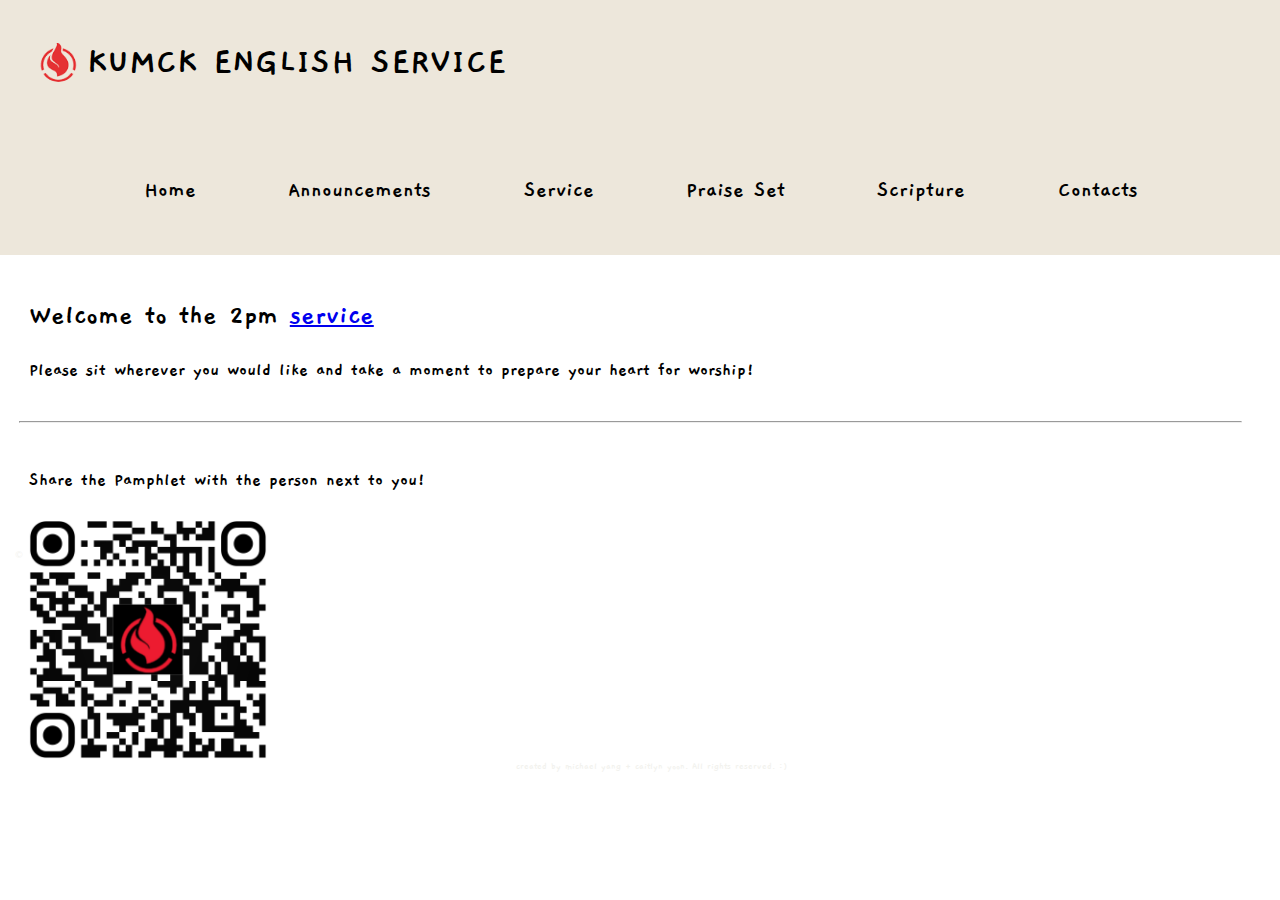
<file: index.html>
<!DOCTYPE html>
<html>
<head>
  <meta charset="UTF-8">
  <meta name="viewport" content="width=device-width, initial-scale=1.0">
  <title>kumck bulletin</title>
  <link rel="stylesheet" href="style.css">
  <style>
    img {
      float: right; /* or "right" for right alignment */
      margin: 1px; /* Optional: Add some space around the image */
    }
  </style>
</head>
<body>
  <div class="header-container">
    <header class="header-container">
        <div class="church-logo">
            <a href="index.html">
                <img class="header-image" src="images/church-logo-1.jpg">
            </a>
        </div>
        <h1 class="header-title">KUMCK ENGLISH SERVICE</h1>
        <!-- KOINONIA ENGLISH SERVICE or KUMCK English Service -->
        <!-- add <br> if needed for mobile -->
        <style>
            h1 {
                float: left;
                margin: 10px;
            }
        </style>
      </header>
        
  </div>
  
<section class="navbar-container">
    <nav class="navbar">
        <ul class="navbar-list">
          <li><a href="index.html" class="nav-link">Home</a></li>
          <li><a href="announcements.html" class="nav-link">Announcements</a></li>
          <li><a href="service.html" class="nav-link">Service</a></li>
          <li><a href="praise-set.html" class="nav-link">Praise Set</a></li>
          <li><a href="scripture.html" class="nav-link">Scripture</a></li>
          <li><a href="contacts.html" class="nav-link">Contacts</a></li>
        </ul>
      </nav> 
</section>
  

  <main>
    <section class="element-with-padding">
      <h2>Welcome to the 2pm <a href="service.html">service</a></h2>
      <p>Please sit wherever you would like and take a moment to prepare your heart for worship!</p>
      <!-- <h2>JOINT WORSHIP IN THE MAIN SANCTUARY</h2> -->
    </section>
    <hr>
    <section class="element-with-padding">
        <h4>Share the Pamphlet with the person next to you!</h4>
        <p class="qr-code"><img src="images/church-pamphlet.png"></p>
    </section>
    
  </main>

  <footer>
    <p>&copy; created by michael yang + caitlyn yoon. All rights reserved. :)</p>
  </footer>

  <script src="script.js"></script>
</body>
</html>
</file>
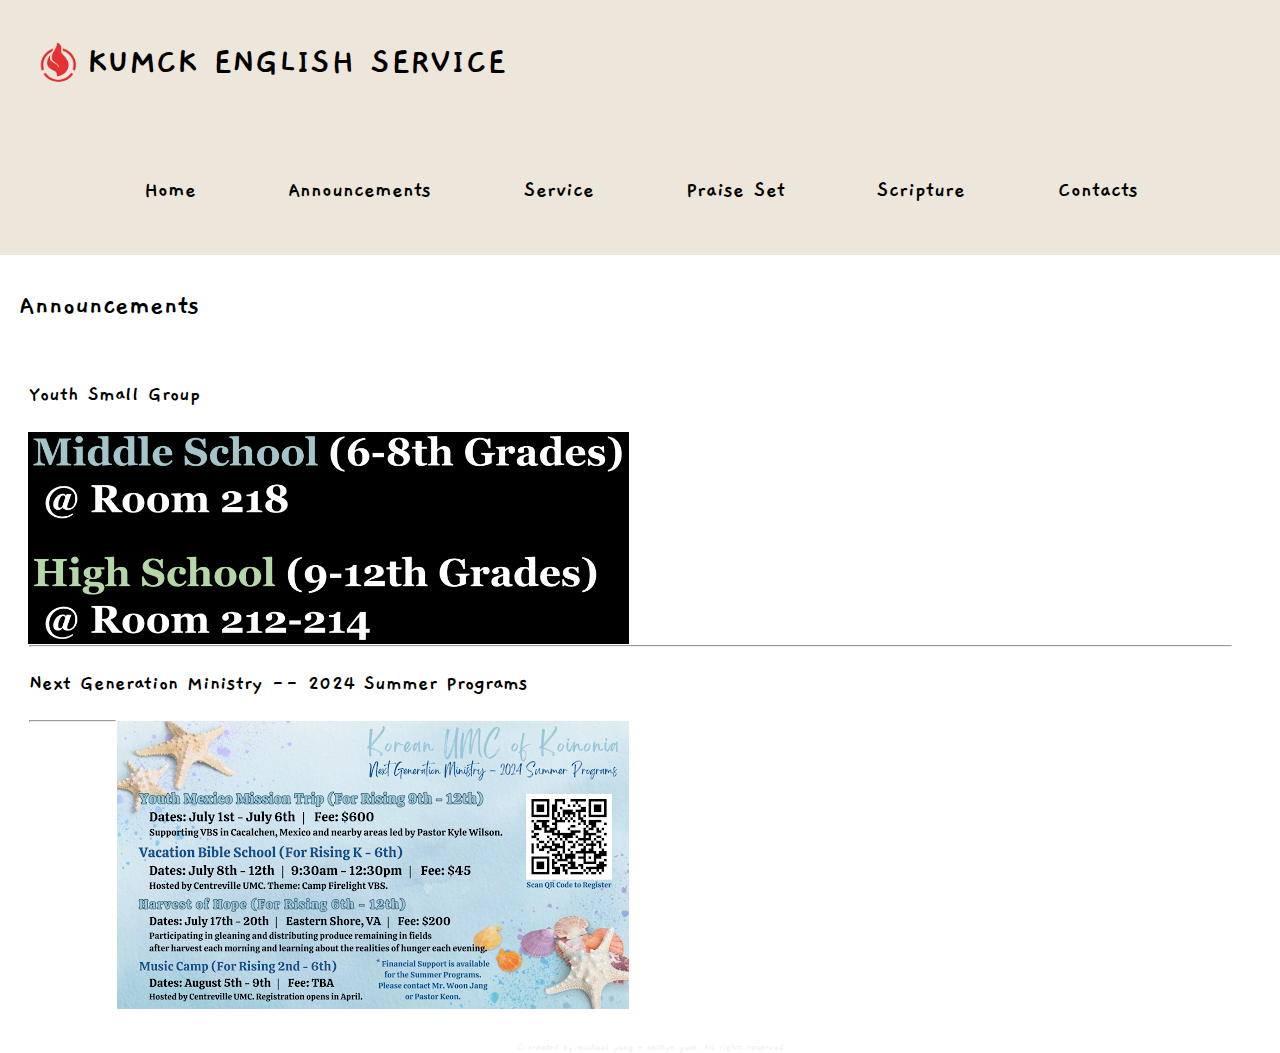
<file: announcements.html>
<!DOCTYPE html>
<html>
<head>
  <meta charset="UTF-8">
  <meta name="viewport" content="width=device-width, initial-scale=1.0">
  <title>kumck announcements</title>
  <link rel="stylesheet" href="style.css">
  <style>
    img {
      float: right; /* or "right" for right alignment */
      margin: 1px; /* Optional: Add some space around the image */
    }
  </style>
</head>
<body>
  <div class="header-container">
    <header class="header-container">
        <div class="church-logo">
            <a href="index.html">
                <img class="header-image" src="images/church-logo-1.jpg">
            </a>
        </div>
        <h1 class="header-title">KUMCK ENGLISH SERVICE</h1>
        <!-- this or KUMCK English Service -->
        <style>
            h1 {
                float: left;
                margin: 10px;
            }
        </style>
      </header>
        
  </div>
  
<section class="navbar-container">
    <nav class="navbar">
        <ul class="navbar-list">
          <li><a href="index.html" class="nav-link">Home</a></li>
          <li><a href="announcements.html" class="nav-link">Announcements</a></li>
          <li><a href="service.html" class="nav-link">Service</a></li>
          <li><a href="praise-set.html" class="nav-link">Praise Set</a></li>
          <li><a href="scripture.html" class="nav-link">Scripture</a></li>
          <li><a href="contacts.html" class="nav-link">Contacts</a></li>

          <!-- <li><a href="index.html">Prayer Requests</a></li> -->
        </ul>
      </nav> 
</section>
  

  <main>
    <section>
      <h2>Announcements</h2>
    </section>
    <section class="scrollable-section">
        <h3>Youth Small Group</h3>
        <p class="announcement-image">
            <img src="images/youth-small-group.jpg" >
        </p>
        <hr>

        <h3>Next Generation Ministry -- 2024 Summer Programs</h3>
        <p class="announcement-image">
            <img src="images/summer2024-missions.png" >
        </p>
        <hr>
    
    </section>
  </main>

  <footer>
    <p>&copy; created by michael yang + caitlyn yoon. All rights reserved.</p>
  </footer>

  <script src="script.js"></script>
</body>
</html>
</file>
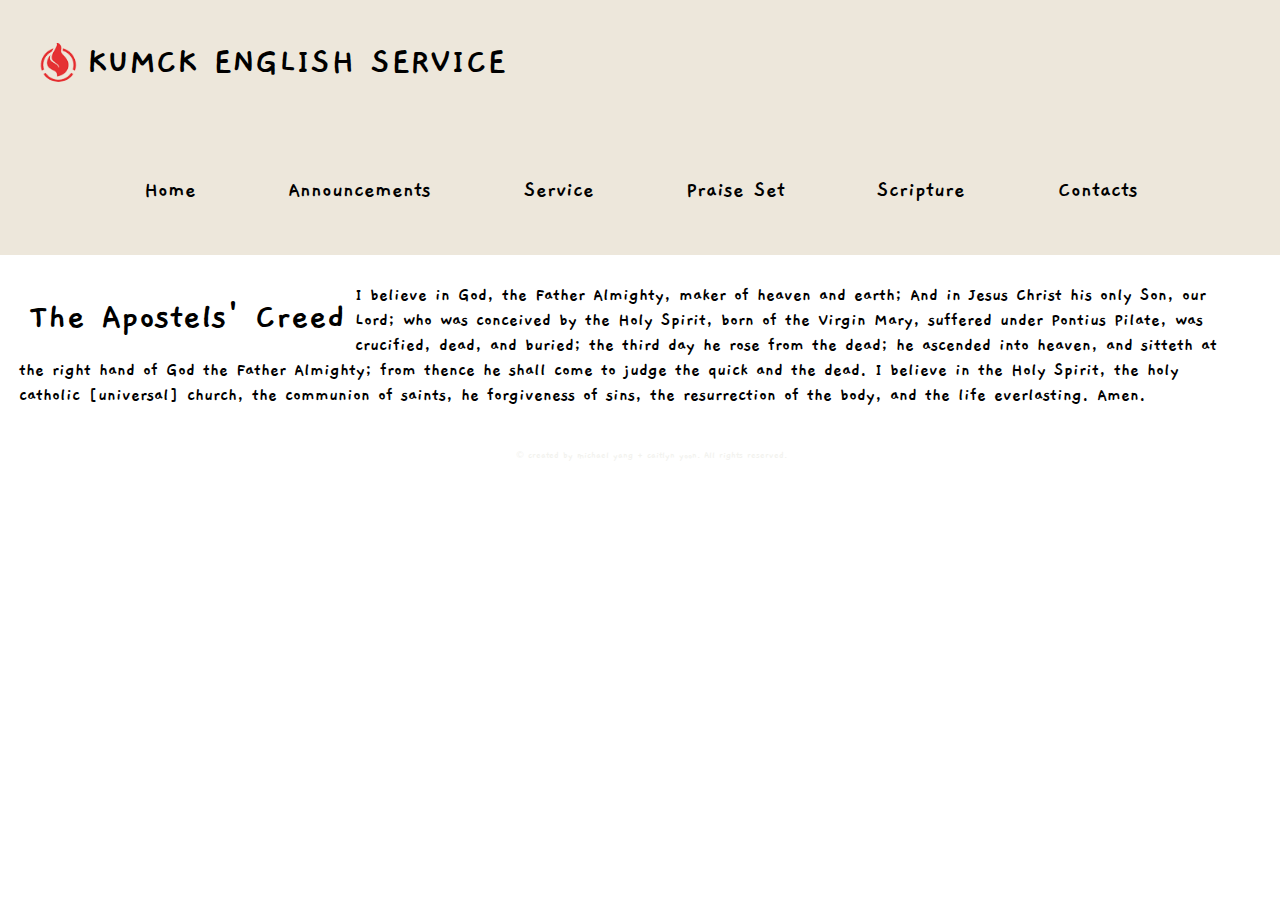
<file: apostle-creed.html>
<!DOCTYPE html>
<html>
<head>
  <meta charset="UTF-8">
  <meta name="viewport" content="width=device-width, initial-scale=1.0">
  <title>kumck apostles' creed</title>
  <link rel="stylesheet" href="style.css">
  <style>
    img {
      float: right; /* or "right" for right alignment */
      margin: 1px; /* Optional: Add some space around the image */
    }
  </style>
</head>
<body>
  <div class="header-container">
    <header class="header-container">
        <div class="church-logo">
            <a href="index.html">
                <img class="header-image" src="images/church-logo-1.jpg">
            </a>
        </div>
        <h1 class="header-title">KUMCK ENGLISH SERVICE</h1>
        <!-- KOINONIA ENGLISH SERVICE or KUMCK English Service -->
        <!-- add <br> if needed for mobile -->
        <style>
            h1 {
                float: left;
                margin: 10px;
            }
        </style>
      </header>
        
  </div>
  
<section class="navbar-container">
    <nav class="navbar">
        <ul class="navbar-list">
          <li><a href="index.html" class="nav-link">Home</a></li>
          <li><a href="announcements.html" class="nav-link">Announcements</a></li>
          <li><a href="service.html" class="nav-link">Service</a></li>
          <li><a href="praise-set.html" class="nav-link">Praise Set</a></li>
          <li><a href="scripture.html" class="nav-link">Scripture</a></li>
          <li><a href="contacts.html" class="nav-link">Contacts</a></li>

          <!-- <li><a href="index.html">Prayer Requests</a></li> -->
        </ul>
      </nav> 
</section>
  

  <main>
    <section>
        <h1>The Apostels' Creed</h1>
        <p>I believe in God, the Father Almighty, maker of heaven and earth; And in Jesus Christ his only Son, our Lord; who was conceived by the Holy Spirit, born of the Virgin Mary, suffered under Pontius Pilate, was crucified, dead, and buried; the third day he rose from the dead; he ascended into heaven, and sitteth at the right hand of God the Father Almighty; from thence he shall come to judge the quick and the dead.
            I believe in the Holy Spirit, the holy catholic [universal] church, the communion of saints,
            he forgiveness of sins,
           the resurrection of the body, and the life everlasting. Amen.
        </p>
    </section>
    
  </main>

  <footer>
    <p>&copy; created by michael yang + caitlyn yoon. All rights reserved.</p>
  </footer>

  <script src="script.js"></script>
</body>
</html>
</file>
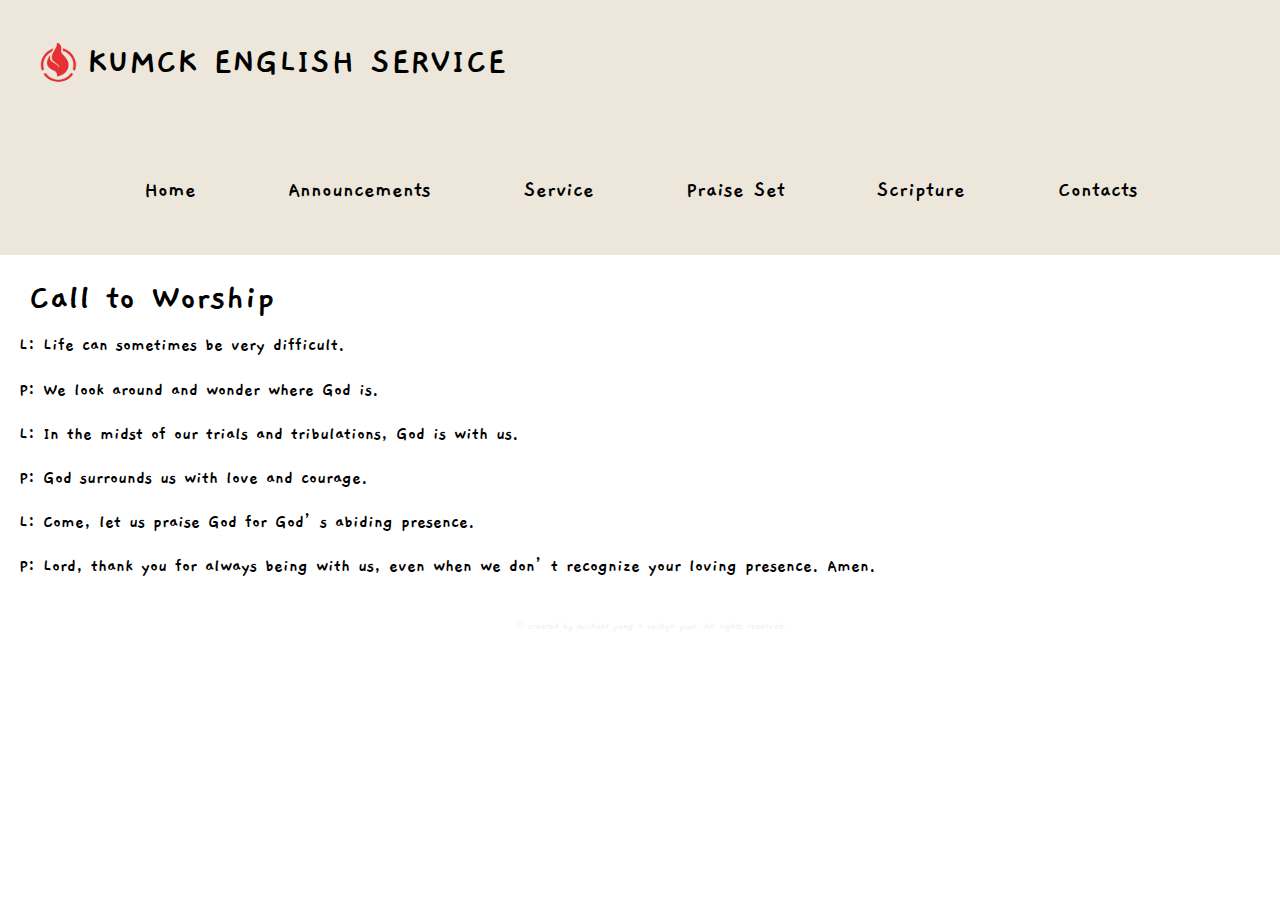
<file: call-to-worship.html>
<!DOCTYPE html>
<html>
<head>
  <meta charset="UTF-8">
  <meta name="viewport" content="width=device-width, initial-scale=1.0">
  <title>kumck bulletin</title>
  <link rel="stylesheet" href="style.css">
  <style>
    img {
      float: right; /* or "right" for right alignment */
      margin: 1px; /* Optional: Add some space around the image */
    }
  </style>
</head>
<body>
  <div class="header-container">
    <header class="header-container">
        <div class="church-logo">
            <a href="index.html">
                <img class="header-image" src="images/church-logo-1.jpg">
            </a>
        </div>
        <h1 class="header-title">KUMCK ENGLISH SERVICE</h1>
        <!-- KOINONIA ENGLISH SERVICE or KUMCK English Service -->
        <!-- add <br> if needed for mobile -->
        <style>
            h1 {
                float: left;
                margin: 10px;
            }
        </style>
      </header>
        
  </div>
  
<section class="navbar-container">
    <nav class="navbar">
        <ul class="navbar-list">
          <li><a href="index.html" class="nav-link">Home</a></li>
          <li><a href="announcements.html" class="nav-link">Announcements</a></li>
          <li><a href="service.html" class="nav-link">Service</a></li>
          <li><a href="praise-set.html" class="nav-link">Praise Set</a></li>
          <li><a href="scripture.html" class="nav-link">Scripture</a></li>
          <li><a href="contacts.html" class="nav-link">Contacts</a></li>

          <!-- <li><a href="index.html">Prayer Requests</a></li> -->
        </ul>
      </nav> 
</section>
  

  <main>
    <section>
        <h1>Call to Worship</h1>
        <br>
        <br>
        <p>L: Life can sometimes be very difficult.</p>
        <p><b>P: We look around and wonder where God is.</b></p>
        <p>L: In the midst of our trials and tribulations, God is with us.</p>
        <p><b>P: God surrounds us with love and courage.</b></p>
        <p>L: Come, let us praise God for God’s abiding presence.</p>
        <p><b>P: Lord, thank you for always being with us, even when we don’t recognize your loving
            presence. Amen.</b></p>
    </section>
    
  </main>

  <footer>
    <p>&copy; created by michael yang + caitlyn yoon. All rights reserved.</p>
  </footer>

  <script src="script.js"></script>
</body>
</html>
</file>
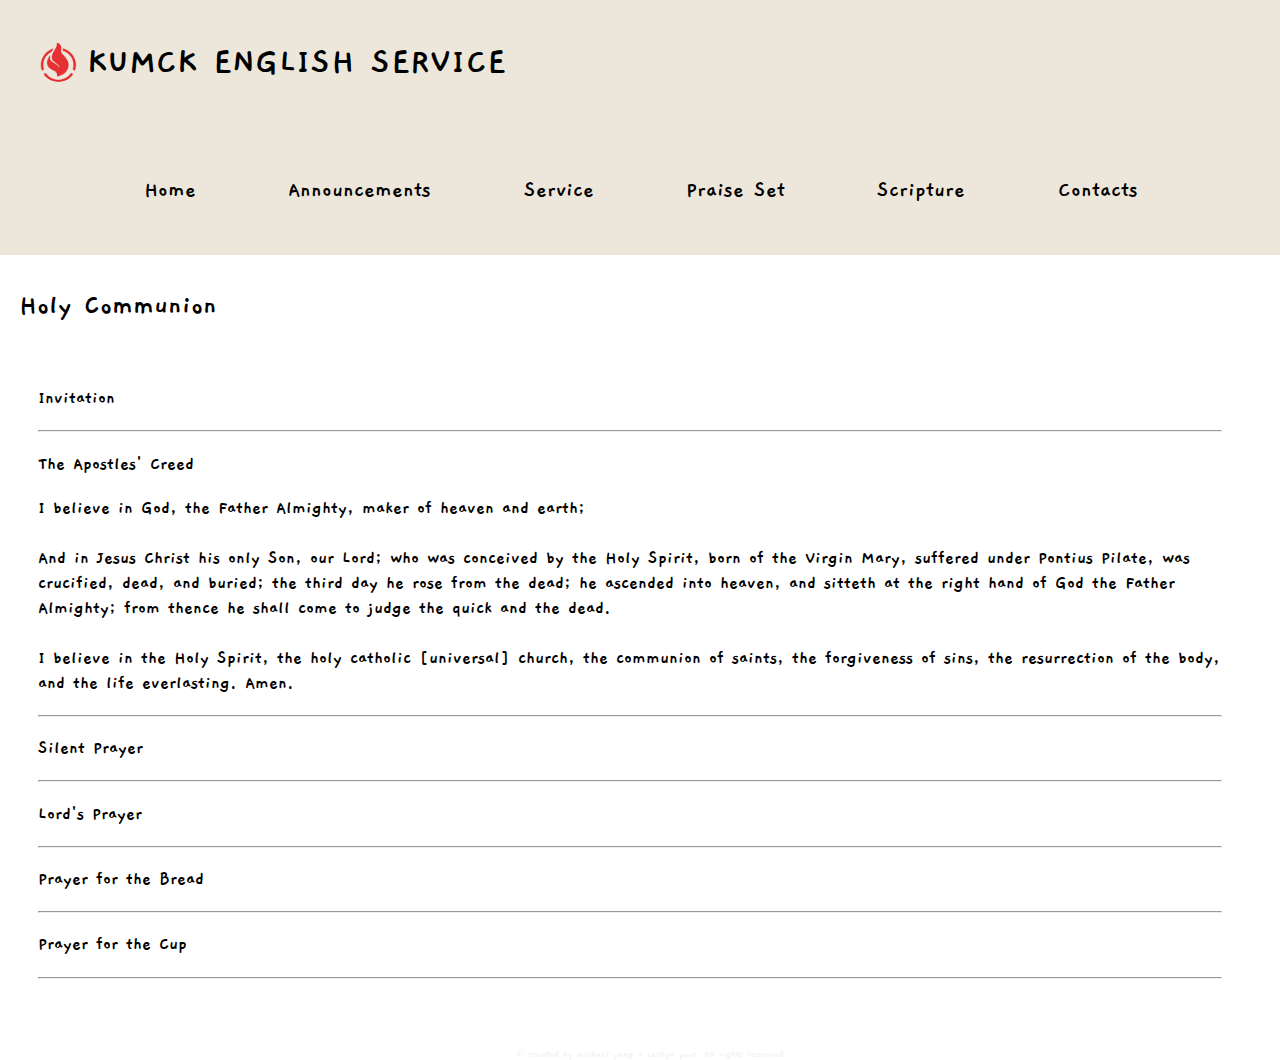
<file: communion.html>
<!DOCTYPE html>
<html>
<head>
  <meta charset="UTF-8">
  <meta name="viewport" content="width=device-width, initial-scale=1.0">
  <title>kumck bulletin</title>
  <link rel="stylesheet" href="style.css">
  <style>
    img {
      float: right; /* or "right" for right alignment */
      margin: 1px; /* Optional: Add some space around the image */
    }
  </style>
</head>
<body>
  <div class="header-container">
    <header class="header-container">
        <div class="church-logo">
            <a href="index.html">
                <img class="header-image" src="images/church-logo-1.jpg">
            </a>
        </div>
        <h1 class="header-title">KUMCK ENGLISH SERVICE</h1>
        <!-- this or KUMCK English Service -->
        <style>
            h1 {
                float: left;
                margin: 10px;
            }
        </style>
      </header>
        
  </div>
  
<section class="navbar-container">
    <nav class="navbar">
        <ul class="navbar-list">
          <li><a href="index.html" class="nav-link">Home</a></li>
          <li><a href="announcements.html" class="nav-link">Announcements</a></li>
          <li><a href="service.html" class="nav-link">Service</a></li>
          <li><a href="praise-set.html" class="nav-link">Praise Set</a></li>
          <li><a href="scripture.html" class="nav-link">Scripture</a></li>
          <li><a href="contacts.html" class="nav-link">Contacts</a></li>

          <!-- <li><a href="index.html">Prayer Requests</a></li> -->
        </ul>
      </nav> 
</section>
  

  <main>
    <section>
        <h2>Holy Communion</h2>
        <ul class="custom-list">
          <p><b>Invitation</b></p>
        <hr>
          <p><b>The Apostles' Creed</b></p>
          <p>I believe in God, the Father Almighty, maker of heaven and earth;
            <br><br>
            And in Jesus Christ his only Son, our Lord; who was conceived by the Holy Spirit,
            born of the Virgin Mary, suffered under Pontius Pilate, was crucified, dead, and
            buried; the third day he rose from the dead; he ascended into heaven, and sitteth at
            the right hand of God the Father Almighty; from thence he shall come to judge the
            quick and the dead.
            <br><br>
            I believe in the Holy Spirit, the holy catholic [universal] church, the communion of
            saints, the forgiveness of sins, the resurrection of the body, and the life everlasting.
            Amen.</p>
        <hr>
          <p><b>Silent Prayer</b></p>
        <hr>
          <p><b>Lord's Prayer</b></p>
        <hr>
          <p><b>Prayer for the Bread</b></p>
        <hr> 
          <p><b>Prayer for the Cup</b></p>
        <hr>
        </ul>
    </section>
  </main>

  <footer>
    <p>&copy; created by michael yang + caitlyn yoon. All rights reserved.</p>
  </footer>

  <script src="script.js"></script>
</body>
</html>
</file>
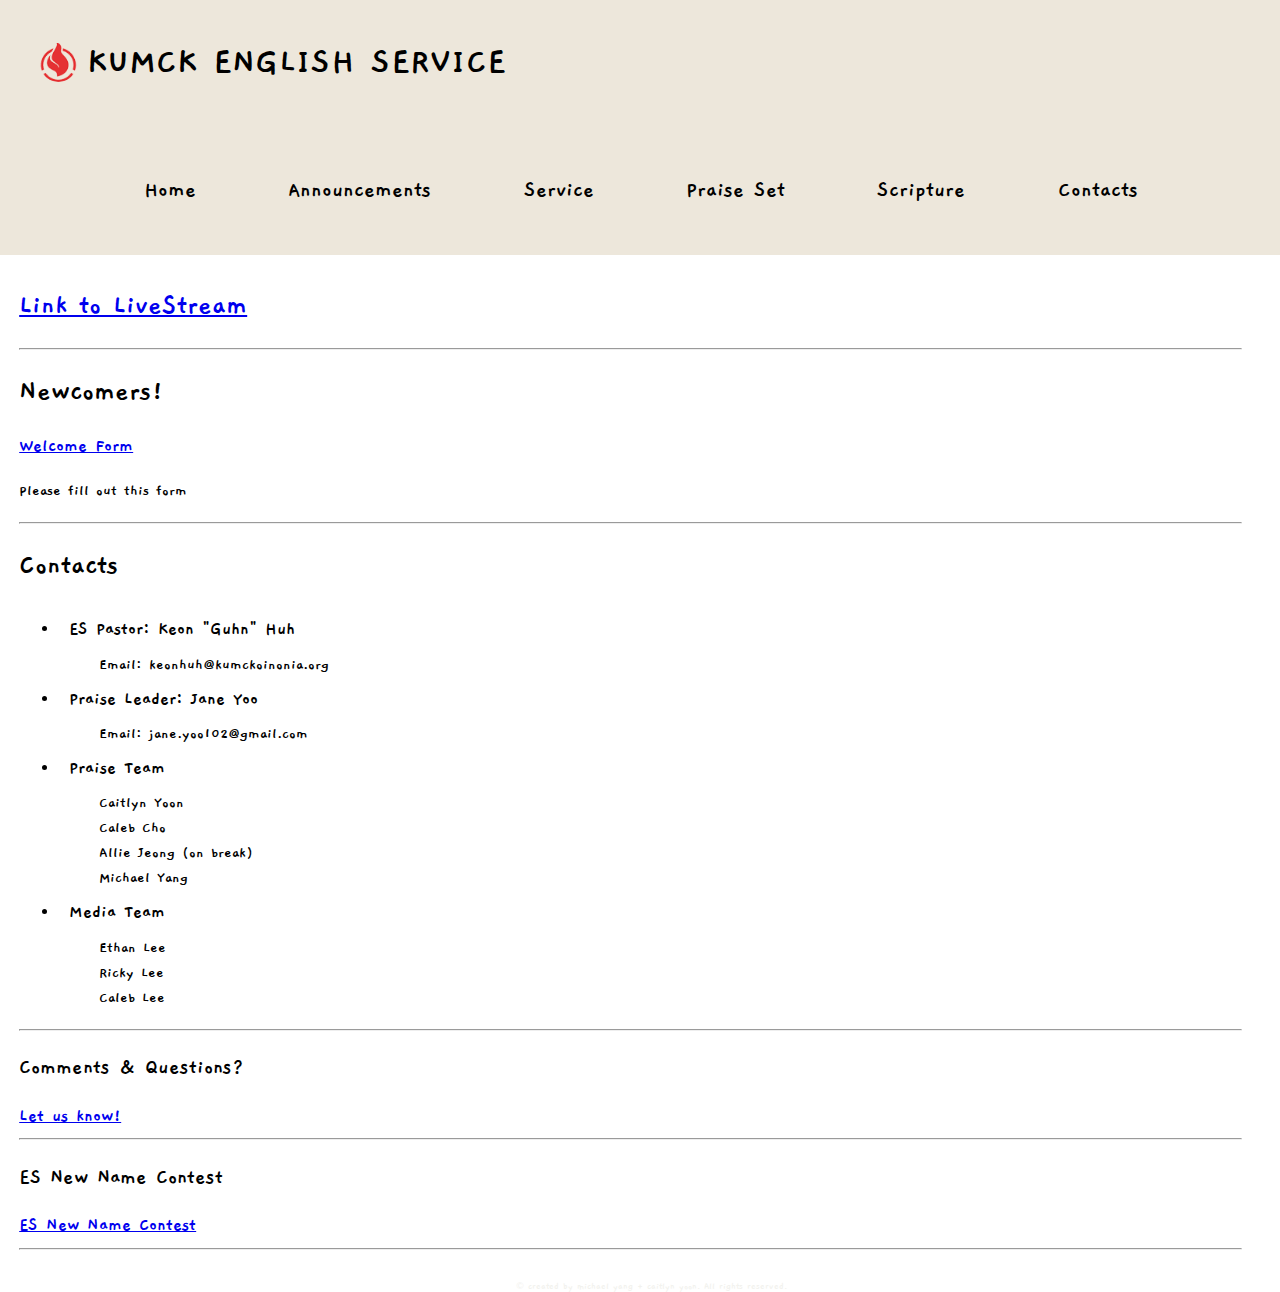
<file: contacts.html>
<!DOCTYPE html>
<html>
<head>
  <meta charset="UTF-8">
  <meta name="viewport" content="width=device-width, initial-scale=1.0">
  <title>kumck contacts</title>
  <link rel="stylesheet" href="style.css">
  <style>
    img {
      float: right; /* or "right" for right alignment */
      margin: 1px; /* Optional: Add some space around the image */
    }
  </style>
</head>
<body>
  <div class="header-container">
    <header class="header-container">
        <div class="church-logo">
            <a href="index.html">
                <img class="header-image" src="images/church-logo-1.jpg">
            </a>
        </div>
        <h1 class="header-title">KUMCK ENGLISH SERVICE</h1>
        <!-- this or KUMCK English Service -->
        <style>
            h1 {
                float: left;
                margin: 10px;
            }
        </style>
      </header>
        
  </div>
  
<section class="navbar-container">
    <nav class="navbar">
        <ul class="navbar-list">
          <li><a href="index.html" class="nav-link">Home</a></li>
          <li><a href="announcements.html" class="nav-link">Announcements</a></li>
          <li><a href="service.html" class="nav-link">Service</a></li>
          <li><a href="praise-set.html" class="nav-link">Praise Set</a></li>
          <li><a href="scripture.html" class="nav-link">Scripture</a></li>
          <li><a href="contacts.html" class="nav-link">Contacts</a></li>

          <!-- <li><a href="index.html">Prayer Requests</a></li> -->
        </ul>
      </nav> 
</section>
  

  <main>
      <section>
        <h2><a href="https://www.youtube.com/@KUMCKES">Link to LiveStream</a></h2>
        <hr>
        <h2>Newcomers!</h2>
            <a href="https://forms.gle/2f6GnVnL24XR2CMA7">Welcome Form</a>
            <p><small>Please fill out this form</small></p>
      </section>
      <hr>
      <h2>Contacts</h2>
      <ul>
        <li class="element-with-padding"> ES Pastor: Keon "Guhn" Huh</li>
            <ul>
                <small>Email: keonhuh@kumckoinonia.org</small>
                <!-- <br> -->
                <!-- <small>Mobile #: (703)342-6778</small> -->
            </ul>
        
        <li class="element-with-padding">Praise Leader: Jane Yoo</li>
            <ul>
                <small>Email: jane.yoo102@gmail.com</small>
                <!-- <br> -->
                <!-- <small>Mobile #: (571)606-4200</small> -->
            </ul>
        <li class="element-with-padding">Praise Team</li>
            <ul>
                <small>Caitlyn Yoon</small><br>
                <small>Caleb Cho</small><br>
                <small>Allie Jeong (on break)</small><br>
                <!-- <small>Mrs.Chon</small><br> -->
                <small>Michael Yang</small><br>
            </ul>
        <li class="element-with-padding">Media Team</li>
            <ul>
                <small>Ethan Lee</small><br>
                <small>Ricky Lee</small><br>
                <small>Caleb Lee</small><br>
                <!-- <small>Esther Chon</small><br> -->
                
            </ul>
      </ul>
      <hr>
      <h3>Comments & Questions?</h3>
      <a href="https://docs.google.com/forms/d/e/1FAIpQLSd0Sep5UBWCgsD_p2GNFsIHFGJUQPpele0q4a1dcssuxEILgA/viewform">Let us know!</a>

      <hr>
      <h3>ES New Name Contest</h3>
      <a href="https://docs.google.com/forms/d/e/1FAIpQLSe4d0AAD-PqoTSRBHTTA40RRPCNpBE_S7X2zbw3802VxpG3UQ/viewform">ES New Name Contest</a>

      <hr>
  </main>

  <footer>
    <p>&copy; created by michael yang + caitlyn yoon. All rights reserved.</p>
  </footer>

  <script src="script.js"></script>
</body>
</html>
</file>
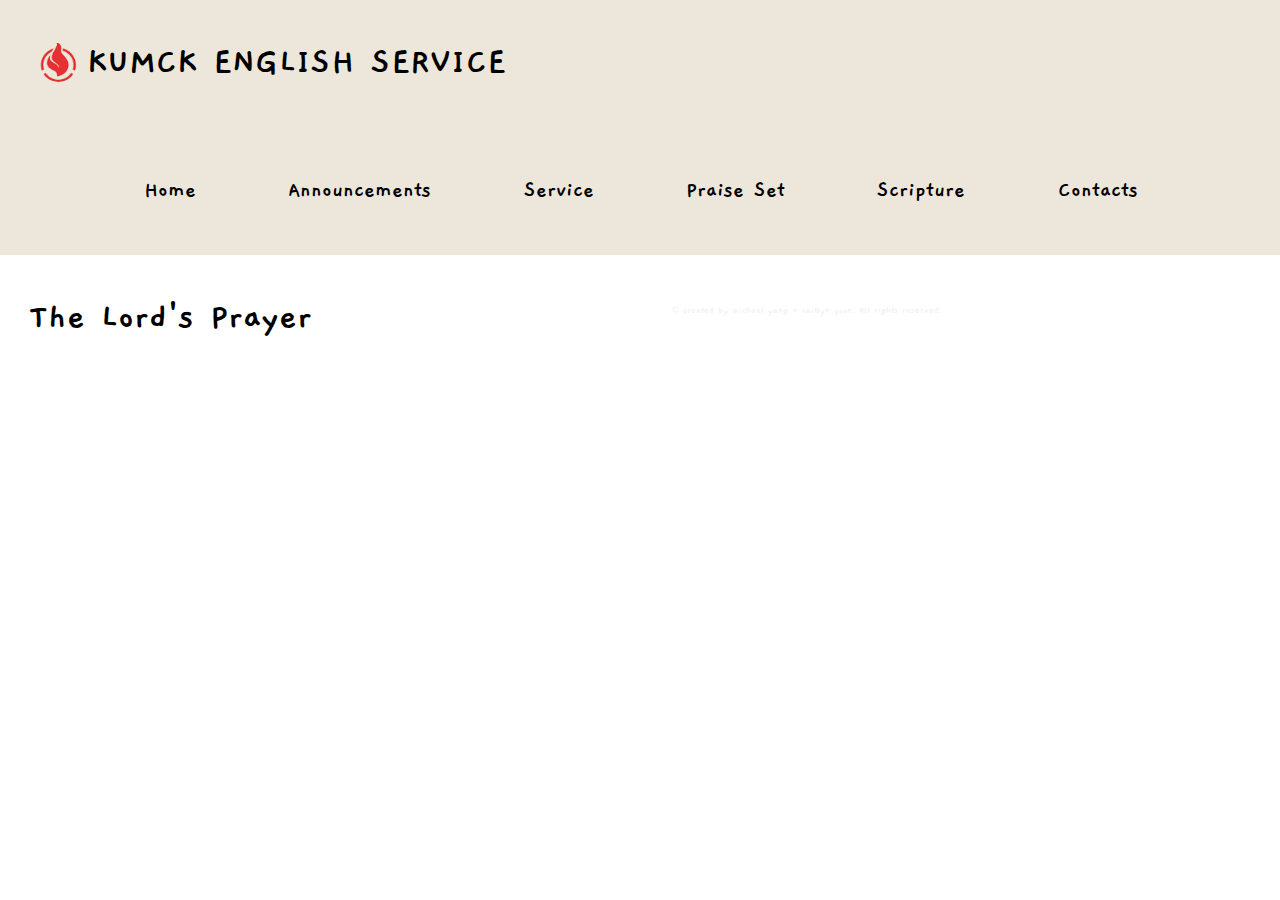
<file: lord-prayer.html>
<!DOCTYPE html>
<html>
<head>
  <meta charset="UTF-8">
  <meta name="viewport" content="width=device-width, initial-scale=1.0">
  <title>kumck bulletin</title>
  <link rel="stylesheet" href="style.css">
  <style>
    img {
      float: right; /* or "right" for right alignment */
      margin: 1px; /* Optional: Add some space around the image */
    }
  </style>
</head>
<body>
  <div class="header-container">
    <header class="header-container">
        <div class="church-logo">
            <a href="index.html">
                <img class="header-image" src="images/church-logo-1.jpg">
            </a>
        </div>
        <h1 class="header-title">KUMCK ENGLISH SERVICE</h1>
        <!-- KOINONIA ENGLISH SERVICE or KUMCK English Service -->
        <!-- add <br> if needed for mobile -->
        <style>
            h1 {
                float: left;
                margin: 10px;
            }
        </style>
      </header>
        
  </div>
  
<section class="navbar-container">
    <nav class="navbar">
        <ul class="navbar-list">
          <li><a href="index.html" class="nav-link">Home</a></li>
          <li><a href="announcements.html" class="nav-link">Announcements</a></li>
          <li><a href="service.html" class="nav-link">Service</a></li>
          <li><a href="praise-set.html" class="nav-link">Praise Set</a></li>
          <li><a href="scripture.html" class="nav-link">Scripture</a></li>
          <li><a href="contacts.html" class="nav-link">Contacts</a></li>

          <!-- <li><a href="index.html">Prayer Requests</a></li> -->
        </ul>
      </nav> 
</section>
  

  <main>
    <section>
        <h1>The Lord's Prayer</h1>
        <p>
            


        </p>
        
    </section>
    
  </main>

  <footer>
    <p>&copy; created by michael yang + caitlyn yoon. All rights reserved.</p>
  </footer>

  <script src="script.js"></script>
</body>
</html>
</file>
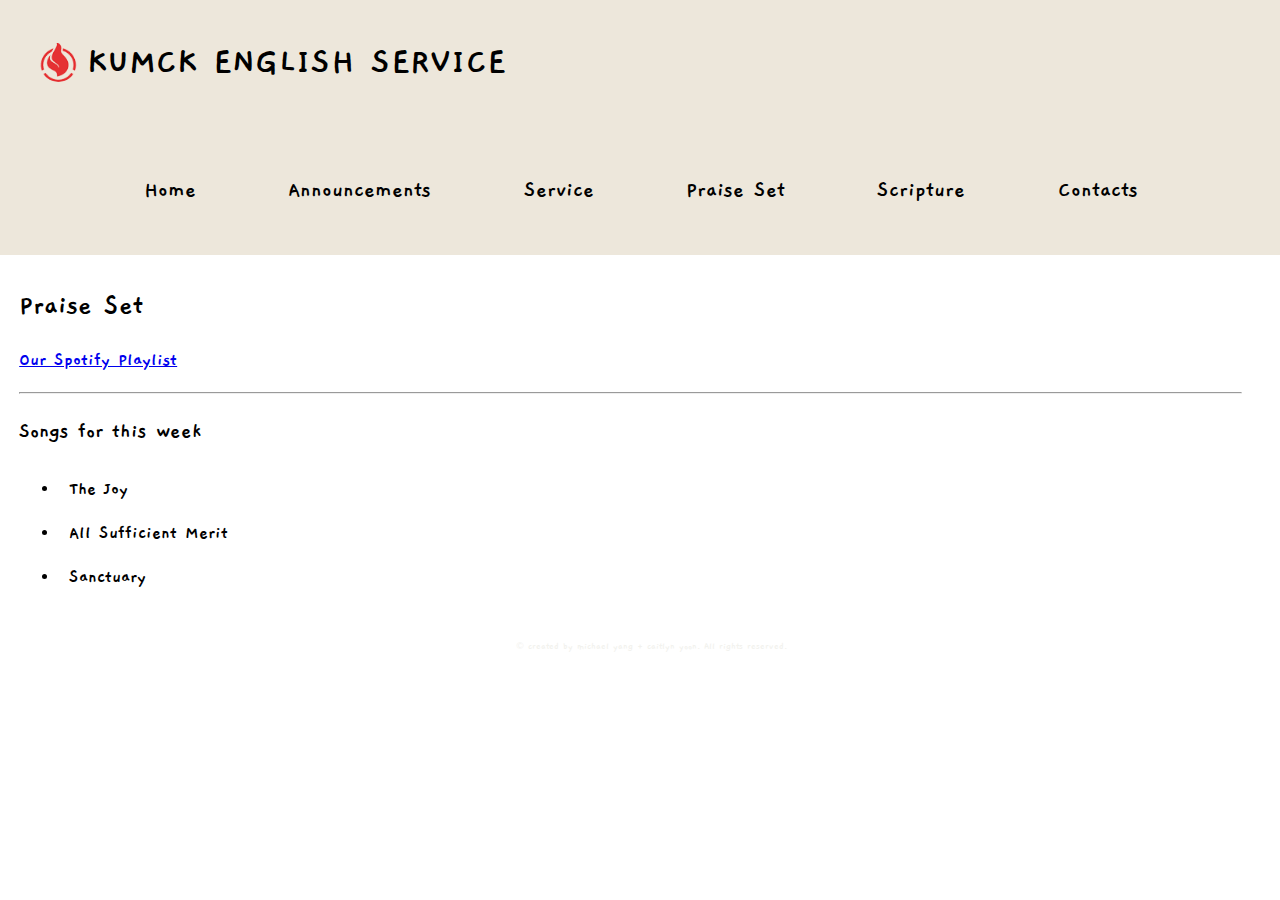
<file: praise-set.html>
<!DOCTYPE html>
<html>
<head>
  <meta charset="UTF-8">
  <meta name="viewport" content="width=device-width, initial-scale=1.0">
  <title>kumck praise set</title>
  <link rel="stylesheet" href="style.css">
  <style>
    img {
      float: right; /* or "right" for right alignment */
      margin: 1px; /* Optional: Add some space around the image */
    }
  </style>
</head>
<body>
  <div class="header-container">
    <header class="header-container">
        <div class="church-logo">
            <a href="index.html">
                <img class="header-image" src="images/church-logo-1.jpg">
            </a>
        </div>
        <h1 class="header-title">KUMCK ENGLISH SERVICE</h1>
        <!-- this or KUMCK English Service -->
        <style>
            h1 {
                float: left;
                margin: 10px;
            }
        </style>
      </header>
        
  </div>
  
<section class="navbar-container">
    <nav class="navbar">
        <ul class="navbar-list">
          <li><a href="index.html" class="nav-link">Home</a></li>
          <li><a href="announcements.html" class="nav-link">Announcements</a></li>
          <li><a href="service.html" class="nav-link">Service</a></li>
          <li><a href="praise-set.html" class="nav-link">Praise Set</a></li>
          <li><a href="scripture.html" class="nav-link">Scripture</a></li>
          <li><a href="contacts.html" class="nav-link">Contacts</a></li>

          <!-- <li><a href="index.html">Prayer Requests</a></li> -->
        </ul>
      </nav> 
</section>
  

  <main>
    <section>
      <h2>Praise Set</h2>
      <p><a href="https://open.spotify.com/playlist/1NlV7h9OEGlZlIa48FXn8q?si=a8f673ebdb634edf">Our Spotify Playlist</a></p>
      
      <hr>
      <h3>Songs for this week</h3>
      <ul>
        <li class="element-with-padding">The Joy</li>
        <li class="element-with-padding">All Sufficient Merit</li>
        <li class="element-with-padding">Sanctuary</li>
      </ul>

      <!-- <hr>
      <h3>Children's Songs for this week</h3>
      <ul>
        <li><a href="https://www.youtube.com/watch?v=WkKPxZ9S_QE&ab_channel=GroupMusic-Topic">He is the Light</a></li>
        <li><a href="https://www.youtube.com/watch?v=749A7SeboYY&ab_channel=Kids%27Praise%21Company">How Great is Our God</a></li> -->
      </ul>

    </section>
  </main>

  <footer>
    <p>&copy; created by michael yang + caitlyn yoon. All rights reserved.</p>
  </footer>

  <script src="script.js"></script>
</body>
</html>
</file>
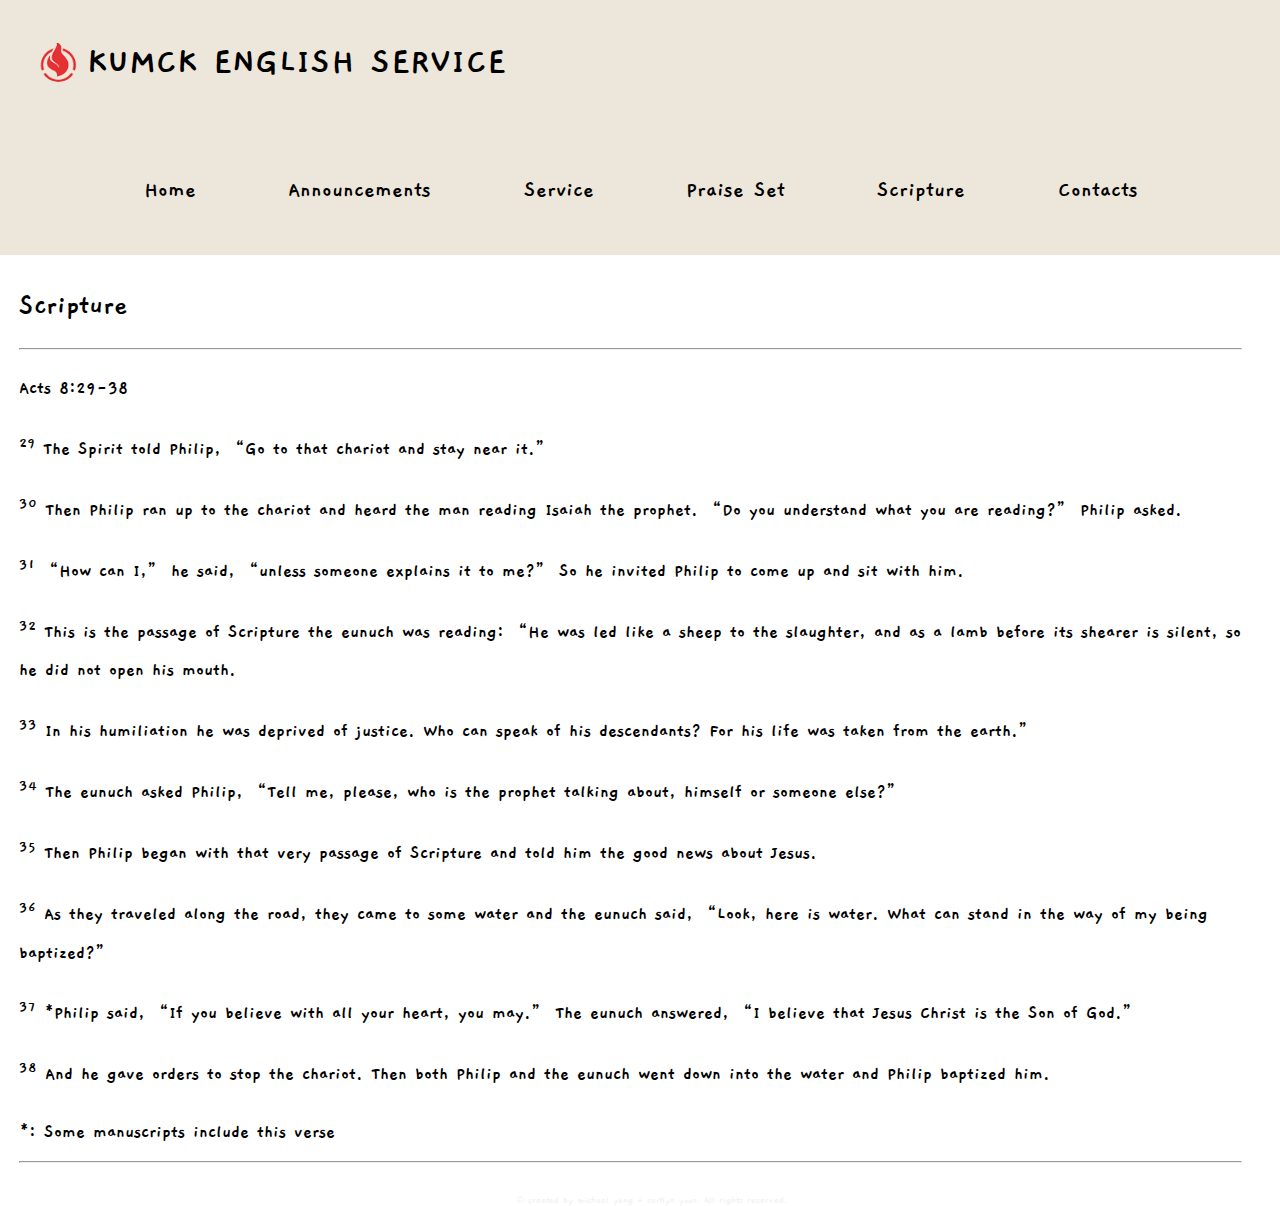
<file: scripture.html>
<!DOCTYPE html>
<html>
<head>
  <meta charset="UTF-8">
  <meta name="viewport" content="width=device-width, initial-scale=1.0">
  <title>kumck scripture</title>
  <link rel="stylesheet" href="style.css">
  <style>
    img {
      float: right; /* or "right" for right alignment */
      margin: 1px; /* Optional: Add some space around the image */
    }
  </style>
</head>
<body>
  <div class="header-container">
    <header class="header-container">
        <div class="church-logo">
            <a href="index.html">
                <img class="header-image" src="images/church-logo-1.jpg">
            </a>
        </div>
        <h1 class="header-title">KUMCK ENGLISH SERVICE</h1>
        <!-- this or KUMCK English Service -->
        <style>
            h1 {
                float: left;
                margin: 10px;
            }
        </style>
      </header>
        
  </div>
  
<section class="navbar-container">
    <nav class="navbar">
        <ul class="navbar-list">
          <li><a href="index.html" class="nav-link">Home</a></li>
          <li><a href="announcements.html" class="nav-link">Announcements</a></li>
          <li><a href="service.html" class="nav-link">Service</a></li>
          <li><a href="praise-set.html" class="nav-link">Praise Set</a></li>
          <li><a href="scripture.html" class="nav-link">Scripture</a></li>
          <li><a href="contacts.html" class="nav-link">Contacts</a></li>

          <!-- <li><a href="index.html">Prayer Requests</a></li> -->
        </ul>
      </nav> 
</section>
  

  <main>
    <section>
      <h2>Scripture</h2>
      <p></p>
      <section class="scripture">
        <hr>
        <p><b>Acts 8:29-38</b></p>
        <p>
          <sup>29</sup> The Spirit told Philip, “Go to that chariot and stay near it.”
        </p>
        <p>
          <sup>30</sup> Then Philip ran up to the chariot and heard the man reading Isaiah the prophet. “Do you understand what you are reading?” Philip asked.
        </p>
        <p>
          <sup>31</sup> “How can I,” he said, “unless someone explains it to me?” So he invited Philip to come up and sit with him.
        </p>
        <p>
          <sup>32</sup> This is the passage of Scripture the eunuch was reading:

          “He was led like a sheep to the slaughter,
              and as a lamb before its shearer is silent,
              so he did not open his mouth.
        </p>
        <p>
          <sup>33</sup> In his humiliation he was deprived of justice.
          Who can speak of his descendants?
          For his life was taken from the earth.”
        </p>
        <p>
          <sup>34</sup> The eunuch asked Philip, “Tell me, please, who is the prophet talking about, himself or someone else?” 
        </p>
        <p>
          <sup>35</sup> Then Philip began with that very passage of Scripture and told him the good news about Jesus.
        </p>
        <p>
          <sup>36</sup> As they traveled along the road, they came to some water and the eunuch said, “Look, here is water. What can stand in the way of my being baptized?”
        </p>
        <p>
          <sup>37</sup> *Philip said, “If you believe with all your heart, you may.” The eunuch answered, “I believe that Jesus Christ is the Son of God.”
        </p>
        <p>
          <sup>38</sup> And he gave orders to stop the chariot. Then both Philip and the eunuch went down into the water and Philip baptized him.
        </p>
        
        <a>*: Some manuscripts include this verse</a>
        
      </section>
      <hr>
        <!-- <a href="scripture2.html">Children's scripture</a> -->
    </section>
  </main>

  <footer>
    <p>&copy; created by michael yang + caitlyn yoon. All rights reserved.</p>
  </footer>

  <script src="script.js"></script>
</body>
</html>
</file>
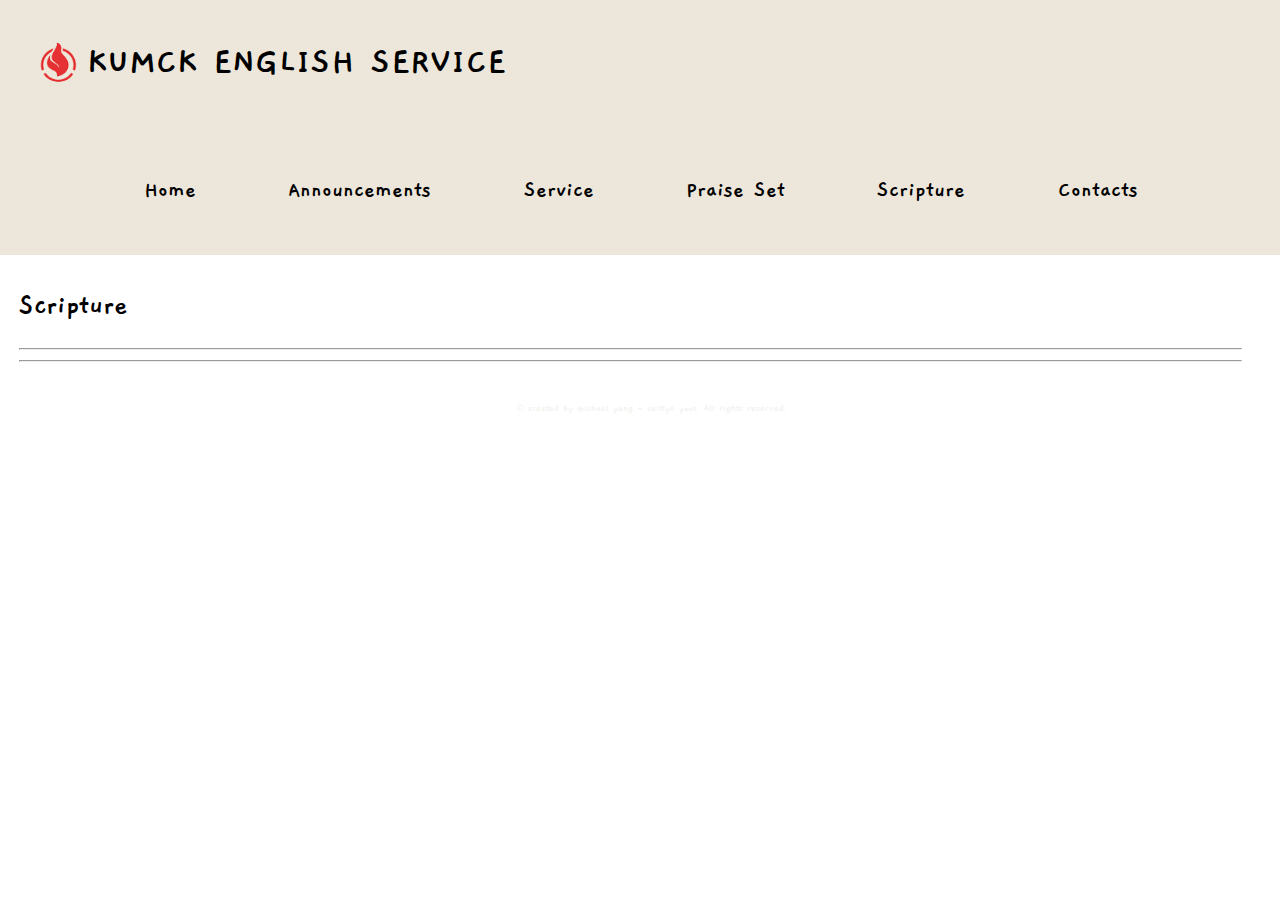
<file: scripture2.html>
<!DOCTYPE html>
<html>
<head>
  <meta charset="UTF-8">
  <meta name="viewport" content="width=device-width, initial-scale=1.0">
  <title>kumck bulletin</title>
  <link rel="stylesheet" href="style.css">
  <style>
    img {
      float: right; /* or "right" for right alignment */
      margin: 1px; /* Optional: Add some space around the image */
    }
  </style>
</head>
<body>
  <div class="header-container">
    <header class="header-container">
        <div class="church-logo">
            <a href="index.html">
                <img class="header-image" src="images/church-logo-1.jpg">
            </a>
        </div>
        <h1 class="header-title">KUMCK ENGLISH SERVICE</h1>
        <!-- this or KUMCK English Service -->
        <style>
            h1 {
                float: left;
                margin: 10px;
            }
        </style>
      </header>
        
  </div>
  
<section class="navbar-container">
    <nav class="navbar">
        <ul class="navbar-list">
          <li><a href="index.html" class="nav-link">Home</a></li>
          <li><a href="announcements.html" class="nav-link">Announcements</a></li>
          <li><a href="service.html" class="nav-link">Service</a></li>
          <li><a href="praise-set.html" class="nav-link">Praise Set</a></li>
          <li><a href="scripture.html" class="nav-link">Scripture</a></li>
          <li><a href="contacts.html" class="nav-link">Contacts</a></li>

          <!-- <li><a href="index.html">Prayer Requests</a></li> -->
        </ul>
      </nav> 
</section>
  

  <main>
    <section>
      <h2>Scripture</h2>
      <!-- <p>1 Samuel 17:50-53(NIV)</p>
      <section class="scripture">
        <p>
            <sup>50</sup> So David triumphed over the Philistine with a sling 
            and a stone; without a sword in his hand he struck down the Philistine 
            and killed him.
          </p>
          <p>
            <sup>51</sup> David ran and stood over him. He took hold of the 
            Philistine’s sword and drew it from the sheath. After he killed him, 
            he cut off his head with the sword. When the Philistines saw that 
            their hero was dead, they turned and ran. 
        </p>
        <p>
          <sup>52</sup> Then the men of Israel and Judah surged forward 
          with a shout and pursued the Philistines to the entrance of Gath[f] 
          and to the gates of Ekron. 
          Their dead were strewn along the Shaaraim road to Gath and Ekron.
      </p>
      <p>
        <sup>53</sup> When the Israelites returned from chasing the Philistines, 
        they plundered their camp.
    </p> -->
    <hr>
    <!-- <p>Matthew 28:16(NIV)</p>
      <section class="scripture">
        <p>
            <sup>16</sup> You can be sure that I will be with you always. 
            I will continue with you until the end of the world.
          </p>
      </section> -->
      <hr>
      <!-- <p>Psalm 16:7-9(NIV)</p>
      <section class="scripture">
        <p>
          <sup>7</sup> I will praise the Lord, who counsels me;
          even at night my heart instructs me.
        </p>
        <p>
            <sup>8</sup> I keep my eyes always on the Lord.
            With him at my right hand, I will not be shaken.
          </p>
          <p>
            <sup>9</sup> Therefore my heart is glad and my tongue rejoices;
            my body also will rest secure,
          </p>
      </section> -->
      
      <p>  
        <!-- <sup>25</sup> In the same way, after supper he took the cup, saying, 
        “This cup is the new covenant in my blood; do this, 
        whenever you drink it, in remembrance of me.”
      </p>
      <p>
        <sup>26</sup> For whenever you eat this bread and drink this cup, 
        you proclaim the Lord’s death until he comes. -->
      </p>
      <!-- <p>
        <sup>33</sup>
      </p> -->
      <!-- <hr>
      <p>
        <sup>33</sup> So then, my brothers and sisters, 
        when you gather to eat, you should all eat together.
      </p>
      <p>
        <sup>34</sup> Anyone who is hungry should eat something at home, 
        so that when you meet together it may not result in judgment.
      </p> -->
    </section>
  </main>

  <footer>
    <p>&copy; created by michael yang + caitlyn yoon. All rights reserved.</p>
  </footer>

  <script src="script.js"></script>
</body>
</html>
</file>
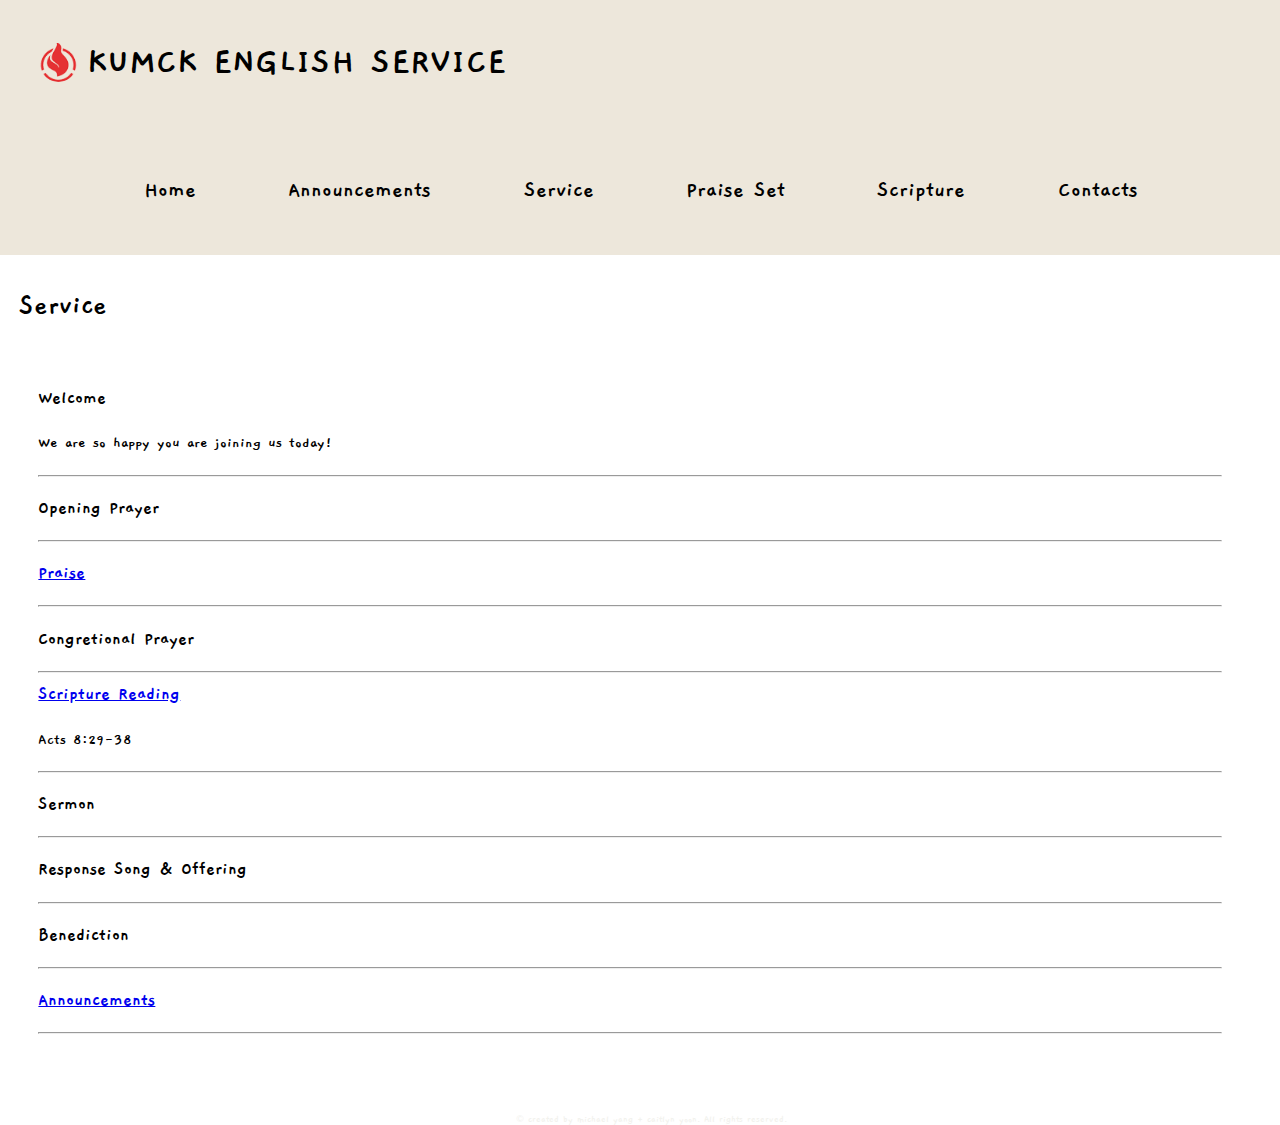
<file: service.html>
<!DOCTYPE html>
<html>
<head>
  <meta charset="UTF-8">
  <meta name="viewport" content="width=device-width, initial-scale=1.0">
  <title>kumck service</title>
  <link rel="stylesheet" href="style.css">
  <style>
    img {
      float: right; /* or "right" for right alignment */
      margin: 1px; /* Optional: Add some space around the image */
    }
  </style>
</head>
<body>
  <div class="header-container">
    <header class="header-container">
        <div class="church-logo">
            <a href="index.html">
                <img class="header-image" src="images/church-logo-1.jpg">
            </a>
        </div>
        <h1 class="header-title">KUMCK ENGLISH SERVICE</h1>
        <!-- this or KUMCK English Service -->
        <style>
            h1 {
                float: left;
                margin: 10px;
            }
        </style>
      </header>
        
  </div>
  
<section class="navbar-container">
    <nav class="navbar">
        <ul class="navbar-list">
          <li><a href="index.html" class="nav-link">Home</a></li>
          <li><a href="announcements.html" class="nav-link">Announcements</a></li>
          <li><a href="service.html" class="nav-link">Service</a></li>
          <li><a href="praise-set.html" class="nav-link">Praise Set</a></li>
          <li><a href="scripture.html" class="nav-link">Scripture</a></li>
          <li><a href="contacts.html" class="nav-link">Contacts</a></li>

          <!-- <li><a href="index.html">Prayer Requests</a></li> -->
        </ul>
      </nav> 
</section>
  

  <main>
    <section>
        <h2>Service</h2>
        <ul class="custom-list">
          <p>Welcome</p>
          <p><small>We are so happy you are joining us today!</small></p>
        <hr>
          <p><a></a>Opening Prayer</p>
        <hr>
          <a href="praise-set.html"><p>Praise</p></a>
        <hr>
          <p>Congretional Prayer</p> 
        <hr>
        <a href="scripture.html">Scripture Reading</p> </a>
          <p><small>Acts 8:29-38</small></p>
        <hr>
          <p>Sermon<small>  <b></b></small></p>
        <hr>
          <p>Response Song & Offering</p>
          <!-- <p>Holy Communion</p> -->
        <hr>
          <p>Benediction</p>
        <hr>
          <a href="announcements.html"><p>Announcements</p></a>
        <hr>
          <p><small></small></p>
        </ul>
    </section>
  </main>

  <footer>
    <p>&copy; created by michael yang + caitlyn yoon. All rights reserved.</p>
  </footer>

  <script src="script.js"></script>
</body>
</html>
</file>
<file: style.css>
/* template */
/* after talking to caitlyn and getting her design, changes made */


  @font-face {
    font-family: 'Gaegu';
    src: url('Gaegu/Gaegu-Bold.ttf') format('truetype'),
        url('Gaegu/Gaegu-Light.ttf') format('truetype'),
        url('Gaegu/Gaegu-Regular.ttf') format('truetype');
    /* Add additional font formats if available */
    font-weight: normal;
    font-style: normal;
  }

  body {
    /* font-family: Arial, sans-serif; */
    font-family: 'Gaegu', sans-serif; /* Use the defined font-family */
    margin: 0;
    padding: 0;
    font-size: 1.2em;
  }
  /* body {
    flex-direction: column;
    align-items: center;
  } */
  
  /* header {
    background-color: #EDE7DB;
    color: #000000;
    padding: 1em;
    text-align: center;
    font-size: 1em;
  } */
  
  /* Flexbox layout for header and logo */
  /* .header-container {
    display: flex;
    justify-content: space-between;
    align-items: center;
    background-color: #EDE7DB;
    padding: 10px; 
 */

 .header-container {
    display: flex; /* Use flexbox to create a flexible layout */
    align-items: center; /* Vertically align items in the center */
    background-color: #EDE7DB;
    padding: 1em;
  }
  
  /* Styles for the header image */
  .header-image {
    width: 2em; /* Adjust the image width in em units */
    height: 2em; /* Adjust the image height in em units */
    object-fit: cover; /* Maintain aspect ratio and crop if needed */
    border-radius: 50%; /* Create a circular shape for the image */
    margin-right: 0.5em; /* Add some space between the image and header */
  }
  
  /* Styles for the header title */
  .header-title {
    margin: 0; /* Remove default margin to avoid unwanted spacing */
    font-size: 2em; /* Adjust the font size in em units */
    color: #000000;
  }
  
  /* header h1 {
    background-color: #EDE7DB ;
    margin: 5;
  } */

  /* .church-logo {
    position: absolute;
    top: 0.1em;
    right: 1em;
    padding-left: 1em;
  }

  .church-logo img {
    max-width: 100%;
    height: auto;
    display: block; 
  } */

  /* Reset default list styles */
  /* Style the navigation links */
  nav li {
    display: inline-block; /* Display the list items horizontally */
    margin-right: 2em; /* Add spacing between the links */
  }
  
  nav a {
    text-decoration: none; /* Remove underline from the links */
    color: #000000; /* Set link color */
    padding: 0.1em; /* Add padding around the links */
    transition: background-color 0.3s ease; /* Add a smooth transition effect */
  }
  
  /* Change link color on hover */
  nav a:hover {
    background-color: #f0f0f0;
    color: #000000;
  }

  .navbar {
    background-color: #EDE7DB;
    padding: 1em;
    text-align: center;
    /* text-align: left;
    display: flex;
    justify-content: center; */
  }

  /* modern styling */
  .nav-link {
    text-decoration: none;
    color: #000000;
    font-size: 1.2em;
    display: block; /* Make the links occupy full width as blocks */
    padding: 0.5em 1em;
    transition: background-color 0.3s; /* Add smooth transition on hover */
    text-align: center;
  }

  /* navbar styling not tacky */

  .navbar-container {
    clear: both; /* Ensure the container starts on a new line below the header */
  }
  
  main {
    padding-top: 0.5em;
    padding-left: 1em;
    padding-right: 2em;
    font-size: 1em;
  }

  /* Responsive image */
  img {
    max-width: 100%; /* The image will not exceed the container width */
    height: auto; /* Maintains the aspect ratio of the image */
  }

  /* Styles for the scrollable section */
  .scrollable-section {
    height: 50%; /* Set the height of the section */
    overflow-y: auto; /* Allow vertical scrolling */
    background-color: #ffffff; /* Optional background color for the section */
    padding: 10px; /* Optional padding for the section */
    flex: 1;
  }
  
  /* Optional styles for the content within the section */
  .scrollable-section h2 {
    margin-bottom: 10px;
  }
  
  .scrollable-section p {
    margin-bottom: 20px;
  }

  .element-with-padding {
    padding: 0.5em; 
  }

  .custom-list {
    padding: 1em;
  }

  .qr-code {
    width: 100%;
    height: auto;
    max-height: none;
  }
  .announcement-image {
    width: 100%;
    height: auto;
    max-height: none;
  }
  @media (min-width: 768px) {
    .qr-code {
      max-width: 20%; /* Set a maximum width, e.g., 80% of the container */
      width: 50%; /* Allow the width to adjust while maintaining aspect ratio */
      height: 50%; /* Allow the height to adjust while maintaining aspect ratio */
    }
    .announcement-image {
      max-width: 50%; /* Set a maximum width, e.g., 80% of the container */
      width: 50%; /* Allow the width to adjust while maintaining aspect ratio */
      height: 50%; /* Allow the height to adjust while maintaining aspect ratio */
    }
  }


  .scripture {
    line-height: 2.0;
  }
  
  footer {
    background-color: #ffffff;
    color: #f2f2ee;
    text-align: center;
    height: 1em;
    bottom: 0;
    width: 100%;

    font-size: 0.5em; /* Set the font size to make it super small */
    padding: 1.2em; /* Optional padding for the footer */

  }

  /* footer p {
    font-size: 0.5em;
  } */
  

/* Media query for mobile phone browsers */
/* causes mobile to have header image in the center */
@media screen and (max-width: 768px) {
    .header-container {
      flex-direction: column; 
      text-align: center; 
    }
  
    .header-image {
      width: 4em; 
      height: 4em; 
      margin-left: 0; 
      margin-top: 0.5em; 
    }
  }

  /* Media query for smaller screens, like mobile phones */
@media screen and (max-width: 768px) {
    .navbar {
      display: flex; /* Use flexbox to stack links vertically */
      flex-direction: column; /* Stack links vertically */
      align-items: center; /* Center links horizontally */
    }
  
    .nav-link {
      margin: 0.2em; /* Add space between links on smaller screens */
    }
  }
</file>
